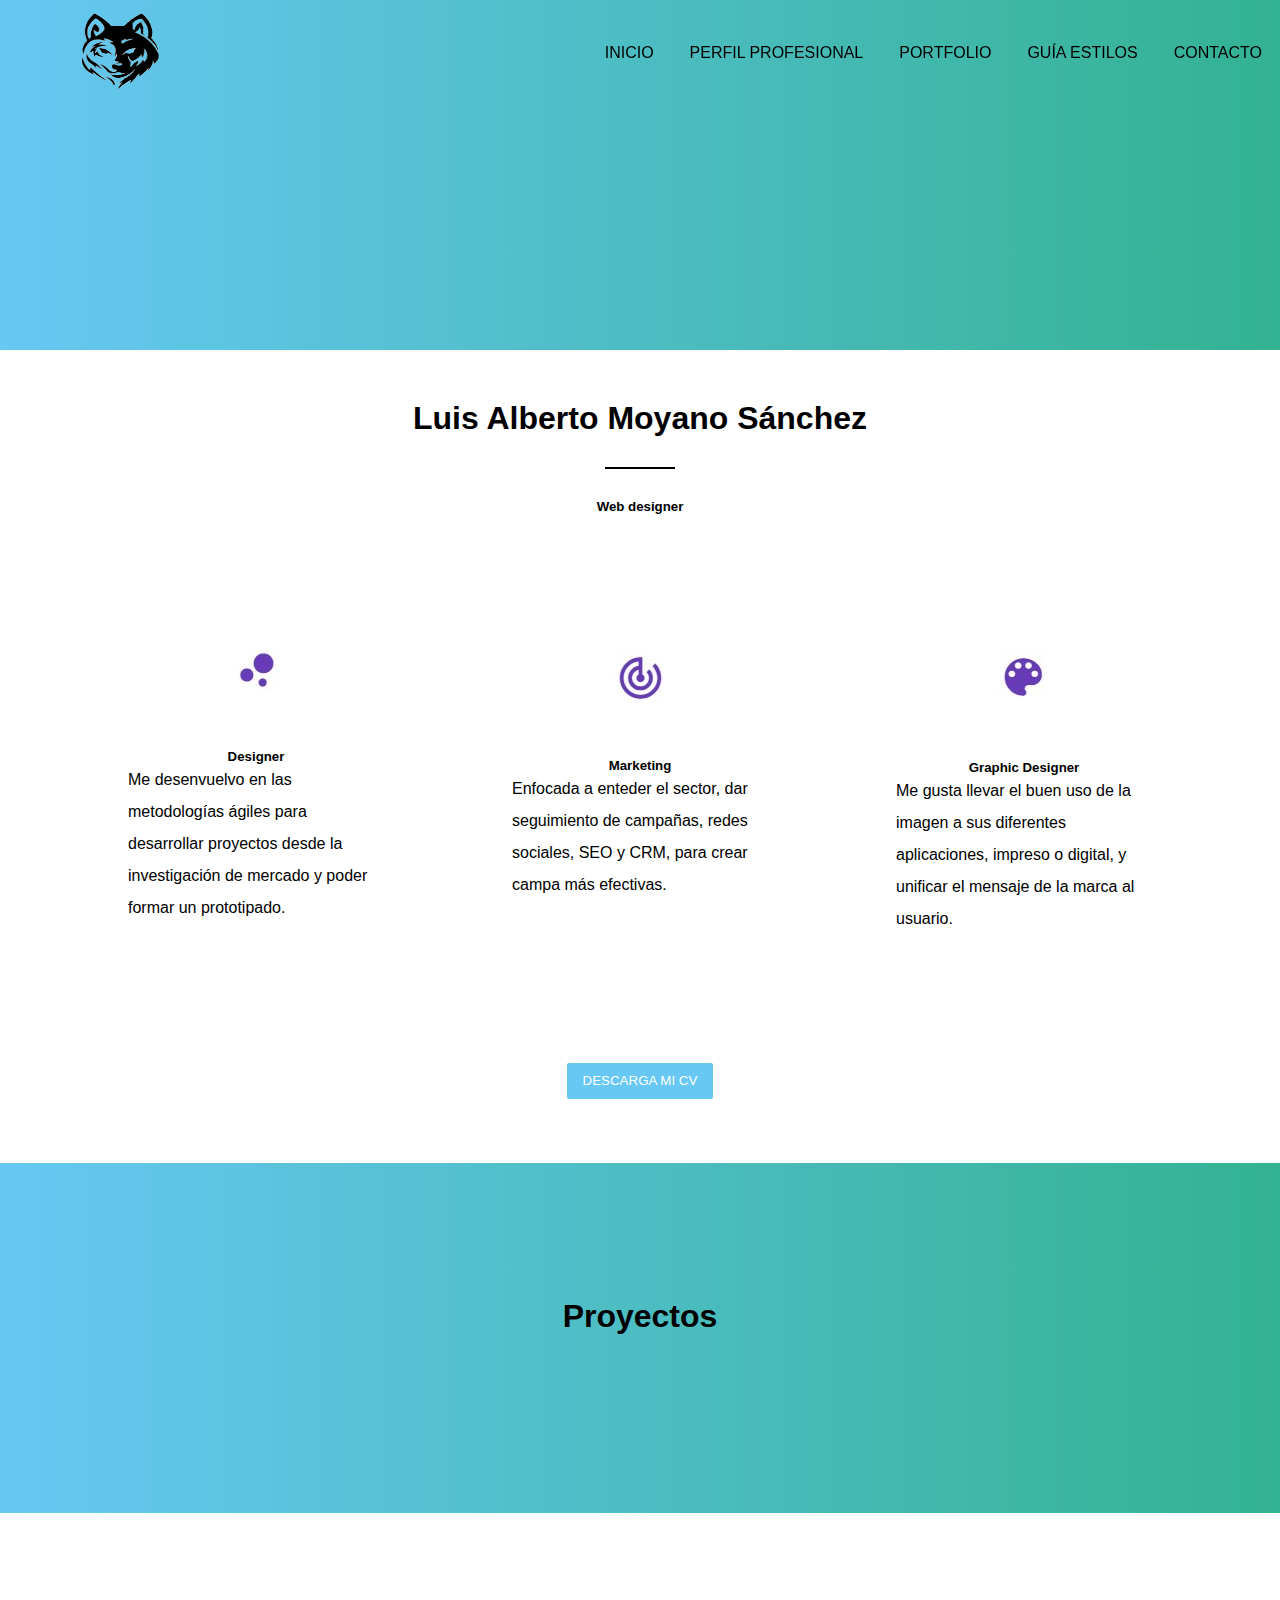
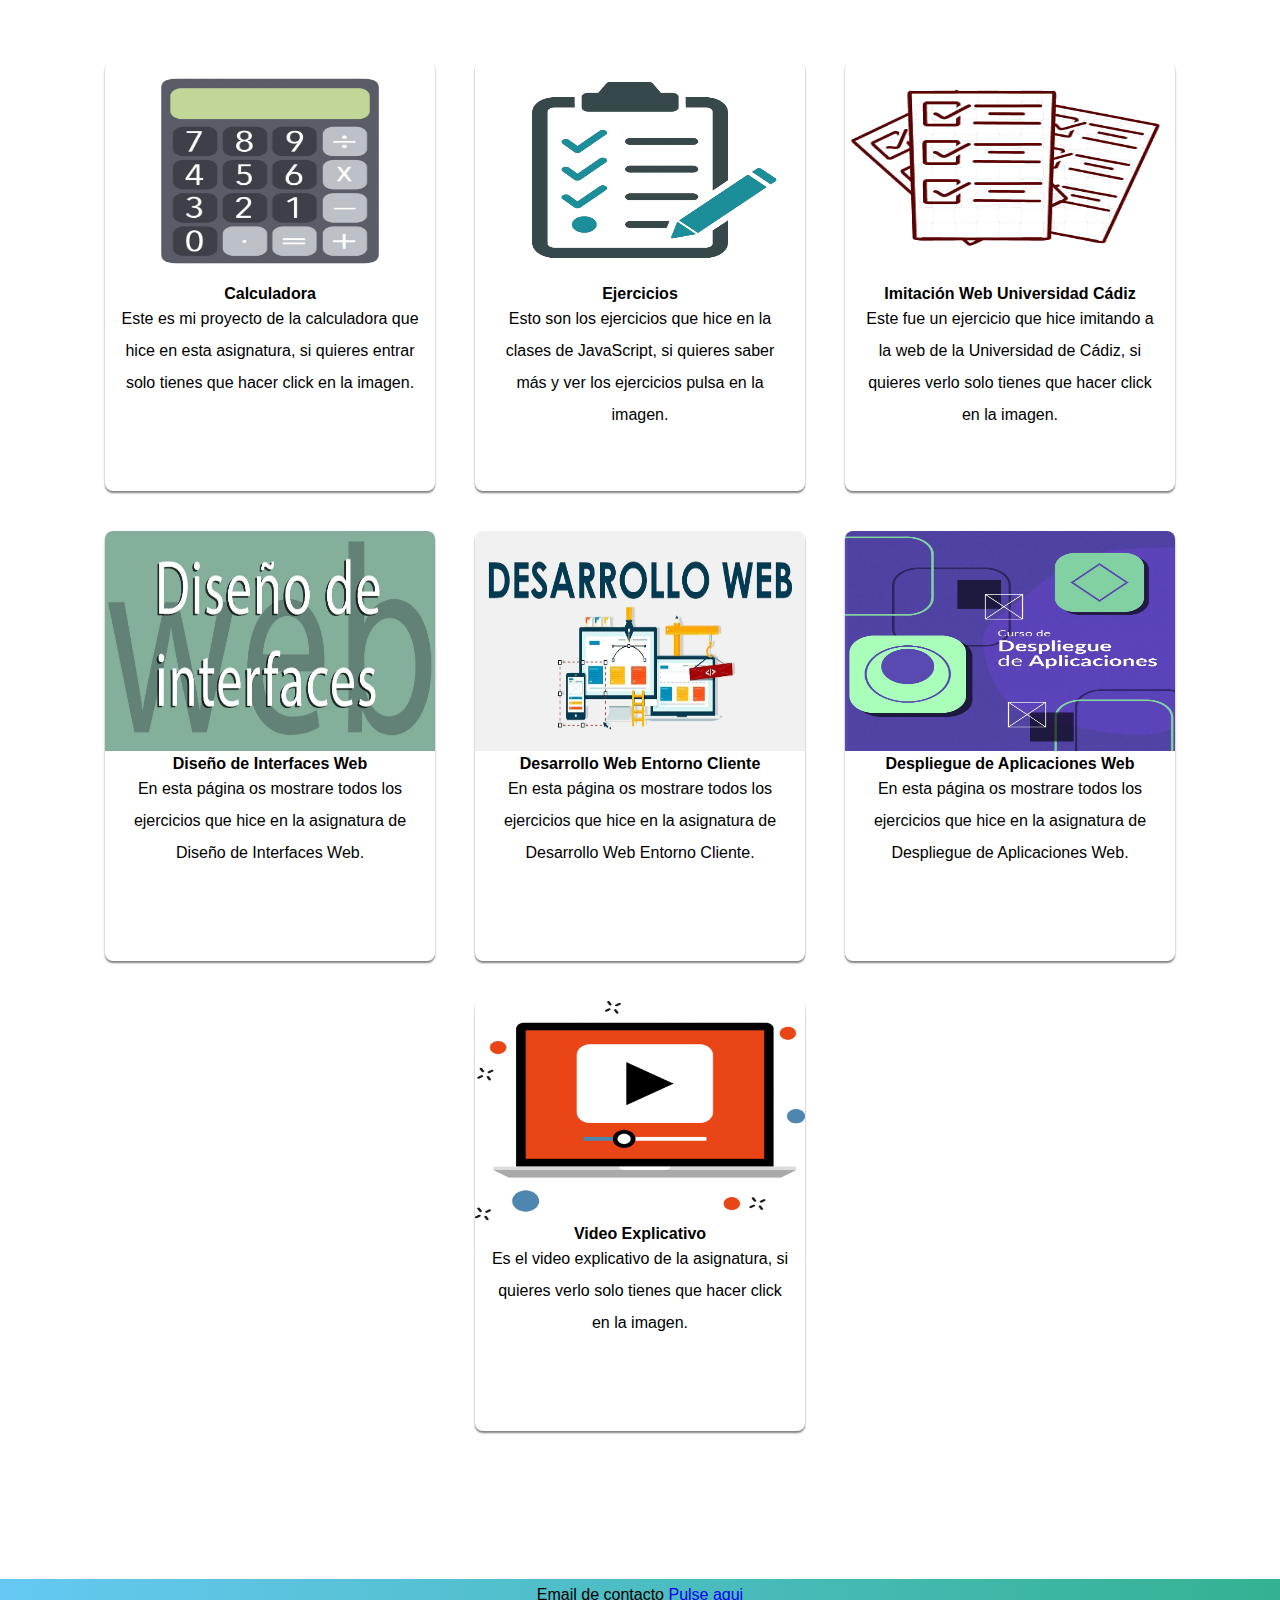
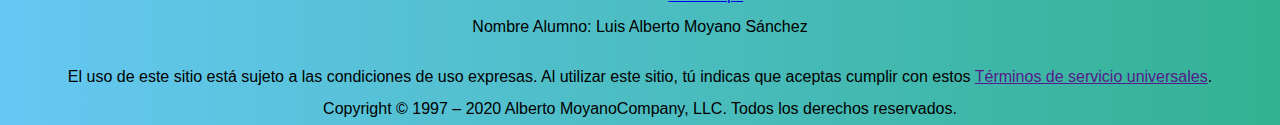
<file: index.html>
﻿<!DOCTYPE html>
<html lang="es">

<head>
    <meta charset="UTF-8">
    <title>Proyecto Final</title>
    <!--Meta para que se pueda ver en movil y sea escalable-->
    <meta name="viewport" content="width=device-width,initial-scale=1">
    <link href="CSS/estilos.css" rel="stylesheet" type="text/css" />
    <!--Funcion del JQuery-->
    <script src="https://code.jquery.com/jquery-3.5.0.js"></script>
</head>

<body>
    <nav class="menu">
        <div><img class="LOGO" src="img/Logo.png" alt="LOGO"></div>
        <div class="btn_menu">
            <div class="hamburgesa"></div>
            <div class="hamburgesa"></div>
            <div class="hamburgesa"></div>
        </div>
        <ul class="menu_items">
            <li><a href="#">INICIO</a></li>
            <li><a href="#contenedorNombre">PERFIL PROFESIONAL</a></li>
            <li><a href="index.html#proyectos">PORTFOLIO</a></li>
            <li><a href="mmedia/PDF/GuiaDeEstilos_AlbertoMoyano.pdf">GUÍA ESTILOS</a></li>
            <li><a href="contactos.html">CONTACTO</a></li>
        </ul>
    </nav>
    <div class="contenido"></div>

    <div id="contenedorNombre">
        <h1>Luis Alberto Moyano Sánchez</h1>
        <div class="hr"></div>
        <div>
            <h5><strong>Web designer</strong></h5>
        </div>
    </div>

    <div class="contenedorPrincipal">
        <div class="contenedorCentro">
            <div class="DivImagenCentro">
                <img class="imagenCentro" src="./img/buble.jpg" alt="" />
            </div>
            <h5 class="centro">Designer</h5>
            <p>Me desenvuelvo en las metodologías ágiles para desarrollar proyectos desde
                la investigación de mercado y poder formar un prototipado.</p>
        </div>

        <div class="contenedorCentro">
            <div class="DivImagenCentro">
                <img class="imagenCentro" src="./img/diana.jpg" alt="" />
            </div>
            <h5 class="centro">Marketing</h5>
            <p>Enfocada a enteder el sector, dar seguimiento de campañas,
                redes sociales, SEO y CRM, para crear campa más efectivas.</p>
        </div>

        <div class="contenedorCentro">
            <div class="DivImagenCentro">
                <img class="imagenCentro" src="./img/paleta.jpg" alt="" />
            </div>
            <h5 class="centro">Graphic Designer</h5>
            <p>Me gusta llevar el buen uso de la imagen a sus diferentes aplicaciones, impreso o
                digital, y unificar el mensaje de la marca al usuario.</p>
        </div>
    </div>

    <!--Boton para ver mi curriculum viate-->
    <div id="center-align">
        <button class="button">
            <a href="./mmedia/PDF/curriculum vitae.pdf" download="curriculum vitae.pdf" class="">
                Descarga mi CV</a>
        </button>
    </div>

    <div class="contenido">
        <h1>Proyectos</h1>
    </div>
    <div id="proyectos">
        <div class="carta">
            <a href="Ejercicios/Calculadora/Calculadoras.html"><img src="./img/calculadora.png" alt="" /></a>
            <h4>Calculadora</h4>
            <p>Este es mi proyecto de la calculadora que hice en esta asignatura,
                si quieres entrar solo tienes que hacer click en la imagen.
            </p>
        </div>
        <div class="carta">
            <a href="Ejercicios/HTML/Ejercicios.html"><img src="./img/Ejercicios.png" alt="" /></a>
            <h4>Ejercicios </h4>
            <p>Esto son los ejercicios que hice en la clases de JavaScript,
                si quieres saber más y ver los ejercicios pulsa en la imagen.
            </p>
        </div>
        <div class="carta">
            <a href="Ejercicios/WebCadiz/index.html"><img src="./img/ImitarPaginaWeb.png" alt="" /></a>
            <h4>Imitación Web Universidad Cádiz</h4>
            <p>Este fue un ejercicio que hice imitando a la web de la Universidad de Cádiz,
                si quieres verlo solo tienes que hacer click en la imagen.</p>
        </div>

        <div class="carta">
            <a href="Ejercicios/DisenoDeInterfaces/index.html"><img src="./img/DisenoDeInterfaces.jpg" alt="" /></a>
            <h4>Diseño de Interfaces Web</h4>
            <p>En esta página os mostrare todos los ejercicios que hice en la asignatura de Diseño de Interfaces Web.</p>
        </div>

        <div class="carta">
            <a href="Ejercicios/DesarrolloWeb/index.html"><img src="./img/DesarrolloWeb.jpg" alt="" /></a>
            <h4>Desarrollo Web Entorno Cliente</h4>
            <p>En esta página os mostrare todos los ejercicios que hice en la asignatura de Desarrollo Web Entorno Cliente.</p>
        </div>

        <div class="carta">
            <a href="Ejercicios/DespliegueAplicaciones/index.html"><img src="./img/DespliegueAplicaciones.jpg" alt="" /></a>
            <h4>Despliegue de Aplicaciones Web</h4>
            <p>En esta página os mostrare todos los ejercicios que hice en la asignatura de Despliegue de Aplicaciones Web.</p>
        </div>

        <div class="carta">
            <a href="https://youtu.be/icnWJBzCCK0"><img src="./img/video.png" alt="" /></a>
            <h4>Video Explicativo</h4>
            <p>Es el video explicativo de la asignatura,
                si quieres verlo solo tienes que hacer click en la imagen.</p>
        </div>
    </div>

    <footer>
        <div class="contenidoFooter">
            <p>
                Email de contacto <a href="mailto:alberrto.alg@gmail.com">Pulse aqui</a>
            <p>
                Nombre Alumno: Luis Alberto Moyano Sánchez
            </p>
            </p>
            <br />
            <p>
                El uso de este sitio está sujeto a las condiciones de uso expresas. Al utilizar este sitio, tú indicas
                que aceptas cumplir con estos <a href="">Términos de servicio universales</a>.
            </p>

            <p>Copyright © 1997 – 2020 Alberto MoyanoCompany, LLC. Todos los derechos reservados. </p>
        </div>
    </footer>

    <!--Botón para subir al inicio-->
    <button id="scrollTopBtn" title="Scroll to Top" type="button">▲</button>
    <!--Funciones propias-->
    <script src="./includes/funciones.js" type="text/javascript"></script>
</body>

</html>
</file>
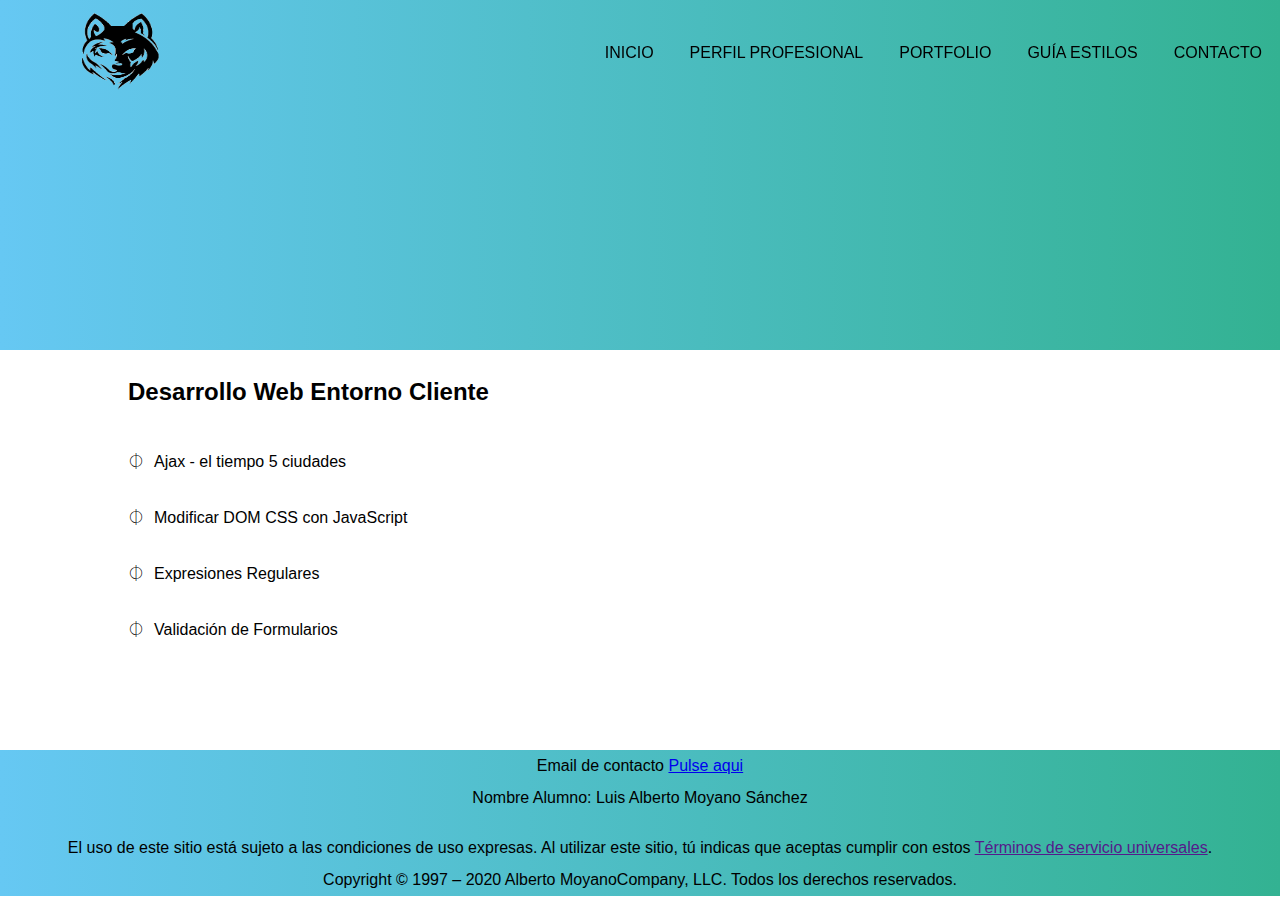
<file: Ejercicios/DesarrolloWeb/index.html>
﻿<!DOCTYPE html>
<html lang="es">

<head>
    <meta charset="UTF-8">
    <title>Proyecto Final</title>
    <!--Meta para que se pueda ver en movil y sea escalable-->
    <meta name="viewport" content="width=device-width,initial-scale=1">
    <link href="../../CSS/estilos.css" rel="stylesheet" type="text/css" />
    <link href="../../CSS/Asignaturas.css" rel="stylesheet" type="text/css" />
    <!--Funcion del JQuery-->
    <script src="https://code.jquery.com/jquery-3.5.0.js"></script>
</head>

<body>
    <nav class="menu">
        <div><img class="LOGO" src="../../img/Logo.png" alt="LOGO"></div>
        <div class="btn_menu">
            <div class="hamburgesa"></div>
            <div class="hamburgesa"></div>
            <div class="hamburgesa"></div>
        </div>
        <ul class="menu_items">
            <li><a href="../../index.html">INICIO</a></li>
            <li><a href="../../index.html#contenedorNombre">PERFIL PROFESIONAL</a></li>
            <li><a href="index.html#proyectos">PORTFOLIO</a></li>
            <li><a href="mmedia/PDF/GuiaDeEstilos_AlbertoMoyano.pdf">GUÍA ESTILOS</a></li>
            <li><a href="contactos.html">CONTACTO</a></li>
        </ul>
    </nav>
    <div class="contenido"></div>

    <div class="AsignaturasPuntos">
        <h2>Desarrollo Web Entorno Cliente</h2>
        <ul>
            <li><a href="Ciudades_Ajax/Ciudades_Ajax_AlbertoMoyano.html">Ajax - el tiempo 5 ciudades</a></li>
            <li><a href="Modificar_DOM_JS/Prueba_Cambiar_Color.html">Modificar DOM CSS con JavaScript</a></li>
            <li><a href="Validacion_DNI/Validacion_DNI_AlbertoMoyano.html">Expresiones Regulares</a></li>
            <li><a href="Validacion_formulario/Validacion_formulario_AlbertoMoyano.html">Validación de Formularios</a></li>
        </ul>
    </div>


    <footer>
        <div class="contenidoFooter">
            <p>
                Email de contacto <a href="mailto:alberrto.alg@gmail.com">Pulse aqui</a>
            <p>
                Nombre Alumno: Luis Alberto Moyano Sánchez
            </p>
            </p>
            <br />
            <p>
                El uso de este sitio está sujeto a las condiciones de uso expresas. Al utilizar este sitio, tú indicas
                que aceptas cumplir con estos <a href="">Términos de servicio universales</a>.
            </p>

            <p>Copyright © 1997 – 2020 Alberto MoyanoCompany, LLC. Todos los derechos reservados. </p>
        </div>
    </footer>

    <!--Botón para subir al inicio-->
    <button id="scrollTopBtn" title="Scroll to Top" type="button">▲</button>
    <!--Funciones propias-->
    <script src="../../includes/funciones.js" type="text/javascript"></script>
</body>

</html>
</file>
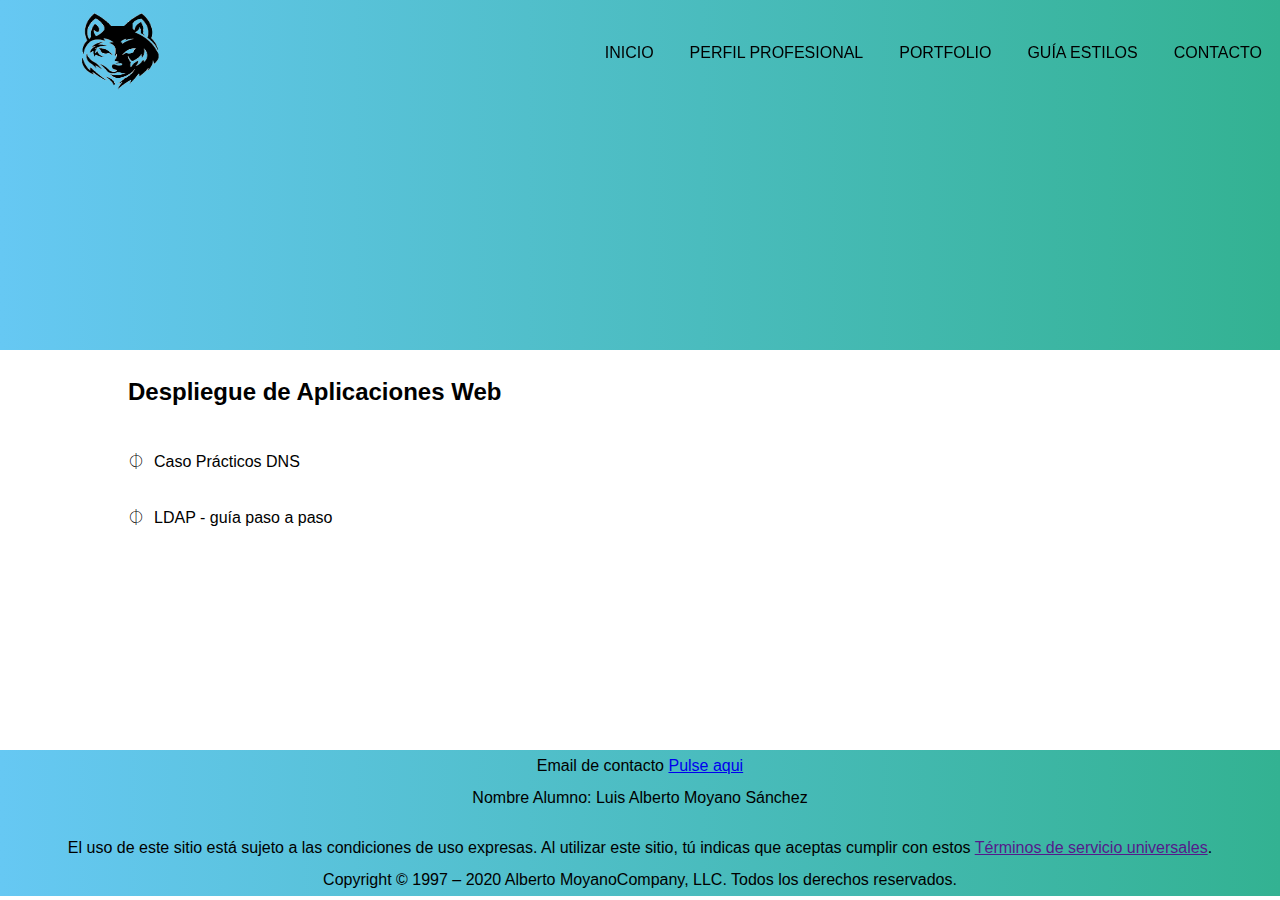
<file: Ejercicios/DespliegueAplicaciones/index.html>
﻿<!DOCTYPE html>
<html lang="es">

<head>
    <meta charset="UTF-8">
    <title>Proyecto Final</title>
    <!--Meta para que se pueda ver en movil y sea escalable-->
    <meta name="viewport" content="width=device-width,initial-scale=1">
    <link href="../../CSS/estilos.css" rel="stylesheet" type="text/css" />
    <link href="../../CSS/Asignaturas.css" rel="stylesheet" type="text/css" />
    <!--Funcion del JQuery-->
    <script src="https://code.jquery.com/jquery-3.5.0.js"></script>
</head>

<body>
    <nav class="menu">
        <div><img class="LOGO" src="../../img/Logo.png" alt="LOGO"></div>
        <div class="btn_menu">
            <div class="hamburgesa"></div>
            <div class="hamburgesa"></div>
            <div class="hamburgesa"></div>
        </div>
        <ul class="menu_items">
            <li><a href="../../index.html">INICIO</a></li>
            <li><a href="../../index.html#contenedorNombre">PERFIL PROFESIONAL</a></li>
            <li><a href="index.html#proyectos">PORTFOLIO</a></li>
            <li><a href="mmedia/PDF/GuiaDeEstilos_AlbertoMoyano.pdf">GUÍA ESTILOS</a></li>
            <li><a href="contactos.html">CONTACTO</a></li>
        </ul>
    </nav>
    <div class="contenido"></div>

    <div class="AsignaturasPuntos">
        <h2>Despliegue de Aplicaciones Web</h2>
        <ul>
            <li><a href="Caso_DNS/Caso_Practico_DNS_AlbertoMoyano.pdf">Caso Prácticos DNS</a></li>
            <li><a href="LDAP_Paso_Paso/LDAP_AlbertoMoyano.pdf">LDAP - guía paso a paso</a></li>
        </ul>
    </div>


    <footer>
        <div class="contenidoFooter">
            <p>
                Email de contacto <a href="mailto:alberrto.alg@gmail.com">Pulse aqui</a>
            <p>
                Nombre Alumno: Luis Alberto Moyano Sánchez
            </p>
            </p>
            <br />
            <p>
                El uso de este sitio está sujeto a las condiciones de uso expresas. Al utilizar este sitio, tú indicas
                que aceptas cumplir con estos <a href="">Términos de servicio universales</a>.
            </p>

            <p>Copyright © 1997 – 2020 Alberto MoyanoCompany, LLC. Todos los derechos reservados. </p>
        </div>
    </footer>

    <!--Botón para subir al inicio-->
    <button id="scrollTopBtn" title="Scroll to Top" type="button">▲</button>
    <!--Funciones propias-->
    <script src="../../includes/funciones.js" type="text/javascript"></script>
</body>

</html>
</file>
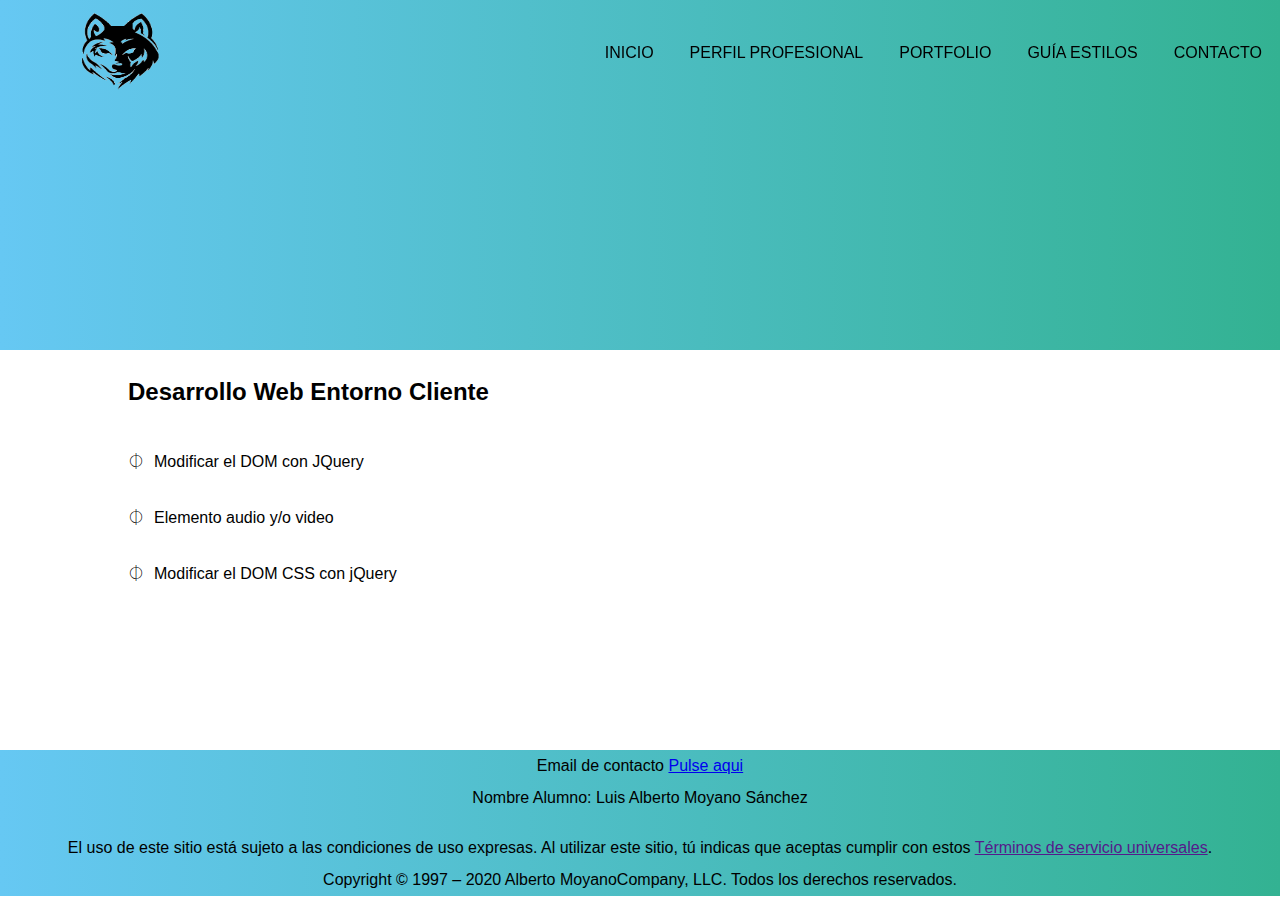
<file: Ejercicios/DisenoDeInterfaces/index.html>
﻿<!DOCTYPE html>
<html lang="es">

<head>
    <meta charset="UTF-8">
    <title>Proyecto Final</title>
    <!--Meta para que se pueda ver en movil y sea escalable-->
    <meta name="viewport" content="width=device-width,initial-scale=1">
    <link href="../../CSS/estilos.css" rel="stylesheet" type="text/css" />
    <link href="../../CSS/Asignaturas.css" rel="stylesheet" type="text/css" />
    <!--Funcion del JQuery-->
    <script src="https://code.jquery.com/jquery-3.5.0.js"></script>
</head>

<body>
    <nav class="menu">
        <div><img class="LOGO" src="../../img/Logo.png" alt="LOGO"></div>
        <div class="btn_menu">
            <div class="hamburgesa"></div>
            <div class="hamburgesa"></div>
            <div class="hamburgesa"></div>
        </div>
        <ul class="menu_items">
            <li><a href="../../index.html">INICIO</a></li>
            <li><a href="../../index.html#contenedorNombre">PERFIL PROFESIONAL</a></li>
            <li><a href="index.html#proyectos">PORTFOLIO</a></li>
            <li><a href="mmedia/PDF/GuiaDeEstilos_AlbertoMoyano.pdf">GUÍA ESTILOS</a></li>
            <li><a href="contactos.html">CONTACTO</a></li>
        </ul>
    </nav>
    <div class="contenido"></div>

    <div class="AsignaturasPuntos">
        <h2>Desarrollo Web Entorno Cliente</h2>
        <ul>
            <li><a href="Modificar_DOM_JQuery/Modificar_DOM_JQuery_AlbertoMoyano.html">Modificar el DOM con JQuery</a></li>
            <li><a href="Elemento_audio/Elemento_audio_AlbertoMoyano.html">Elemento audio y/o video</a></li>
            <li><a href="Modificar_DOM_JQ/Prueba_Cambiar_Color.html">Modificar el DOM CSS con jQuery</a></li>
        </ul>
    </div>


    <footer>
        <div class="contenidoFooter">
            <p>
                Email de contacto <a href="mailto:alberrto.alg@gmail.com">Pulse aqui</a>
            <p>
                Nombre Alumno: Luis Alberto Moyano Sánchez
            </p>
            </p>
            <br />
            <p>
                El uso de este sitio está sujeto a las condiciones de uso expresas. Al utilizar este sitio, tú indicas
                que aceptas cumplir con estos <a href="">Términos de servicio universales</a>.
            </p>

            <p>Copyright © 1997 – 2020 Alberto MoyanoCompany, LLC. Todos los derechos reservados. </p>
        </div>
    </footer>

    <!--Botón para subir al inicio-->
    <button id="scrollTopBtn" title="Scroll to Top" type="button">▲</button>
    <!--Funciones propias-->
    <script src="../../includes/funciones.js" type="text/javascript"></script>
</body>

</html>
</file>
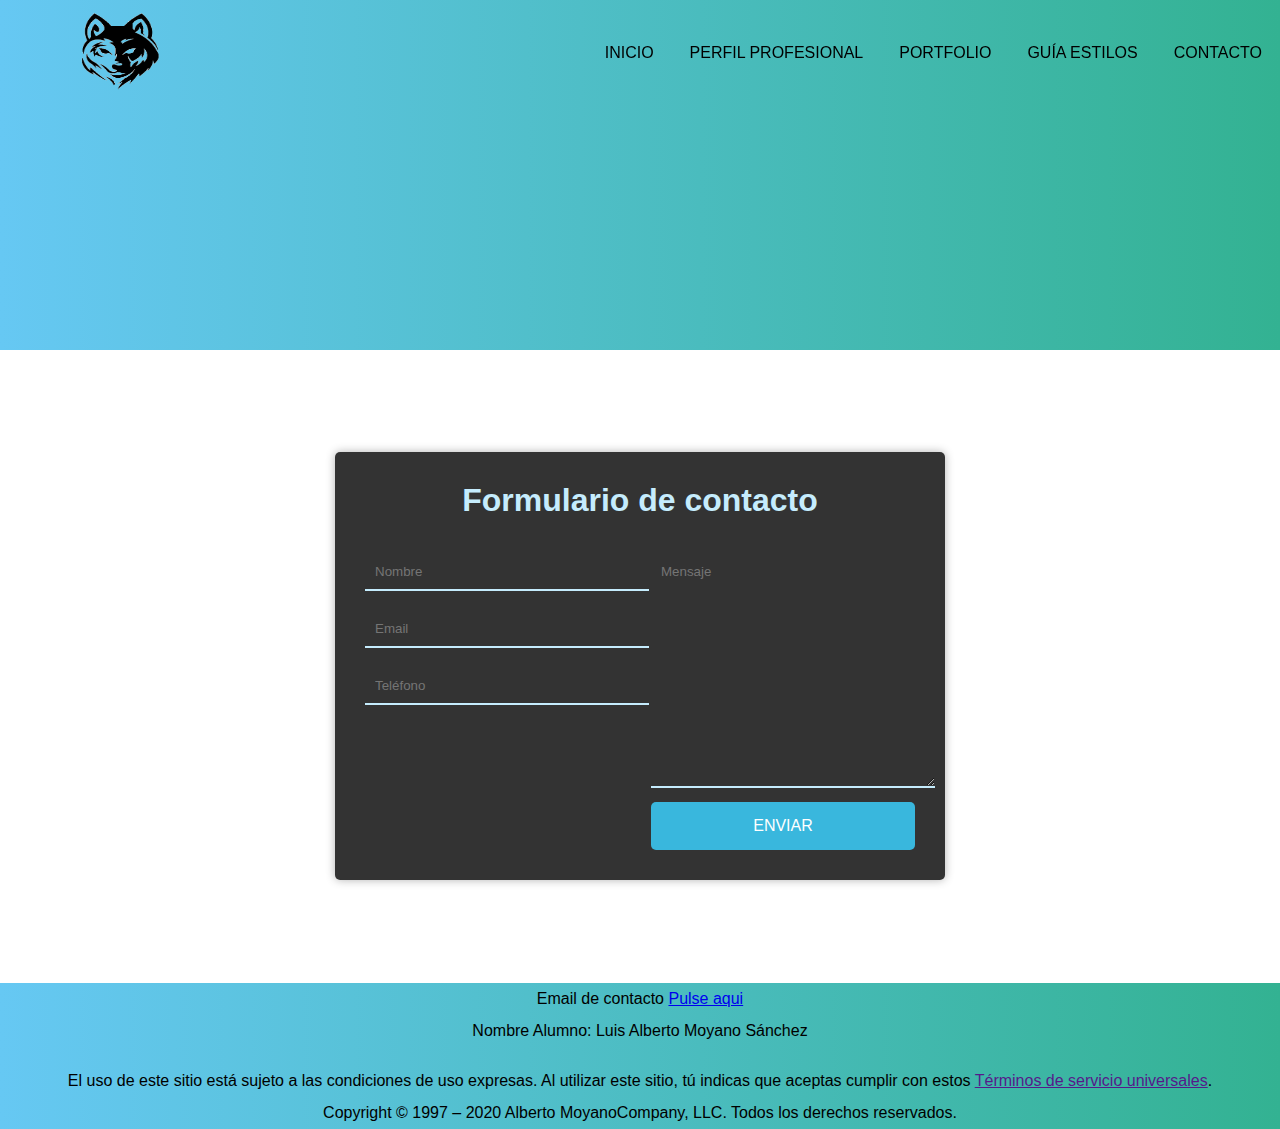
<file: contactos.html>
﻿<!DOCTYPE html>
<html lang="es">

<head>
    <meta charset="UTF-8">
    <title>Proyecto Final</title>
    <!--Meta para que se pueda ver en movil y sea escalable-->
    <meta name="viewport" content="width=device-width,initial-scale=1">
    <!--Estilos propios y de formulario-->
    <link href="CSS/estilos.css" rel="stylesheet" type="text/css"/>
    <link href="CSS/Formulario.css" rel="stylesheet" type="text/css"/>
    <!--Funcion del JQuery-->
    <script src="https://code.jquery.com/jquery-3.5.0.js"></script>
</head>

<body>
    <nav class="menu">
        <div><img class="LOGO" src="img/Logo.png" alt="LOGO"></div>
        <div class="btn_menu">
            <div class="hamburgesa"></div>
            <div class="hamburgesa"></div>
            <div class="hamburgesa"></div>
        </div>
        <ul class="menu_items">
            <li><a href="index.html">INICIO</a></li>
            <li><a href="index.html#contenedorNombre">PERFIL PROFESIONAL</a></li>
            <li><a href="index.html#proyectos">PORTFOLIO</a></li>
            <li><a href="mmedia/PDF/GuiaDeEstilos_AlbertoMoyano.pdf">GUÍA ESTILOS</a></li>
            <li><a href="contactos.html">CONTACTO</a></li>
        </ul>
    </nav>
    <div class="contenido"></div>
    <div class="Formulario">
        <div class="titulo">
            <h1>Formulario de contacto</h1>
        </div>
        <div class="contacto">
            <div class="filasImput">
                <input type="text" class="input" placeholder="Nombre">
                <input type="text" class="input" placeholder="Email">
                <input type="text" class="input" placeholder="Teléfono">
            </div>
            <div class="msg">
                <textarea placeholder="Mensaje"></textarea>
                <div class="btn">Enviar</div>
            </div>
        </div>
    </div>


    <footer>
        <div class="contenidoFooter">
            <p>
                Email de contacto <a href="mailto:alberrto.alg@gmail.com">Pulse aqui</a>
            <p>
                Nombre Alumno: Luis Alberto Moyano Sánchez
            </p>
            </p>
            <br />
            <p>
                El uso de este sitio está sujeto a las condiciones de uso expresas. Al utilizar este sitio, tú indicas
                que aceptas cumplir con estos <a href="">Términos de servicio universales</a>.
            </p>

            <p>Copyright © 1997 – 2020 Alberto MoyanoCompany, LLC. Todos los derechos reservados. </p>
        </div>
    </footer>

    <!--Boton para subir al inicio-->
    <button id="scrollTopBtn" title="Scroll to Top" type="button">▲</button>
    <!--Funciones propias-->
    <script src="./includes/funciones.js" type="text/javascript"></script>
</body>

</html>
</file>
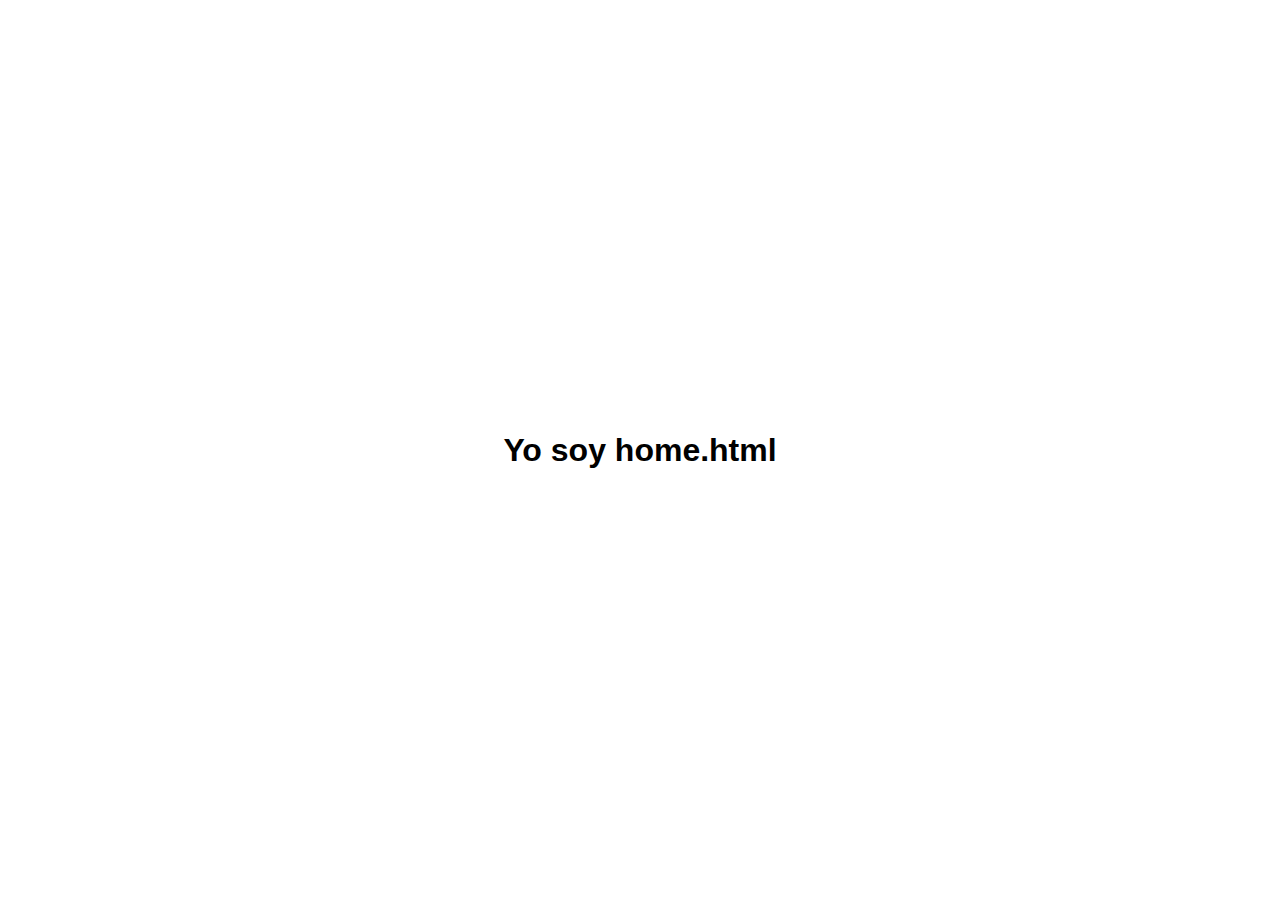
<file: home.html>
<!DOCTYPE html>
<html lang="es">

<head>
    <meta charset="UTF-8">
    <title>Proyecto Final</title>
    <!--Meta para que se pueda ver en movil y sea escalable-->
    <meta name="viewport" content="width=device-width,initial-scale=1" />
    <link href="CSS/estilos.css" rel="stylesheet" type="text/css" />
    <!--Funcion del JQuery-->
</head>

<body>
    <div class="divHome">
        <h1>Yo soy home.html</h1>
    </div>
</body>

</html>
</file>
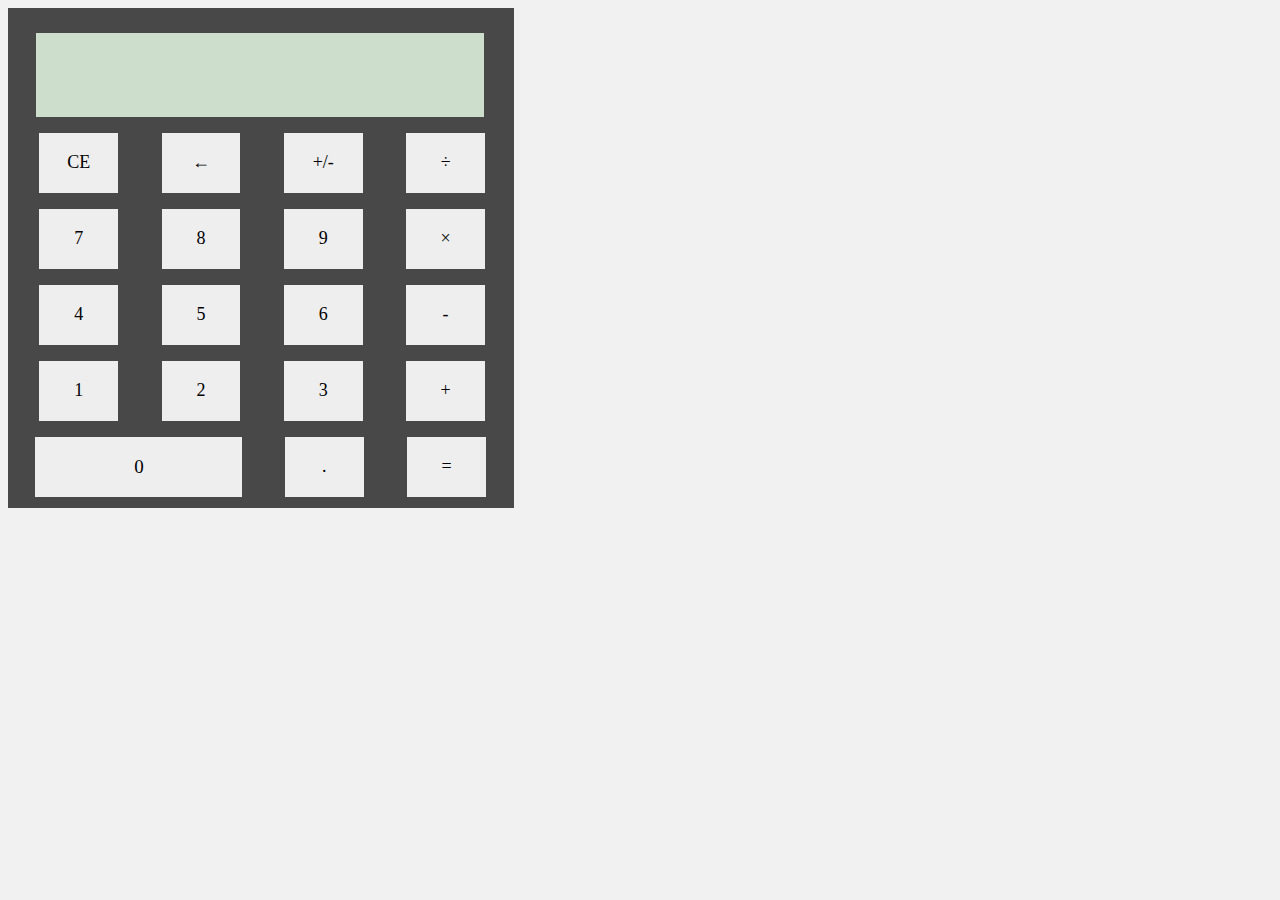
<file: Ejercicios/Calculadora/Calculadoras.html>
<!DOCTYPE html>
<html lang="es">
    <head>
        <title>Calculadora</title>
        <meta charset="utf-8" />
        <meta name="viewport" content="width=device-width, user-scalable=no" />
        <script src="calculadora.js"></script>
        <link href="Estilos.css" rel="stylesheet" type="text/css" />
        
    </head>
    <body>
        <div class="calculadora">
            <form name="calculadora" id="calculadora">
                <input type="text" name="txtcaja2" id="txtcaja2" readonly/>
                <input type="text" name="txtcaja" id="txtcaja" readonly/>
                <p>
                    <input type="button" value="CE" onclick="Limpiar()" />
                    <input type="button" value='←'  onclick="retroceder()">
                    <input type="button" value="+/-" onclick="MasMenos()" />
                    <input type="button" value="&#247;" onclick="SacarNumero('/')" />

                </p>
                <p>
                    <input type="button" value="7" onclick="SacarNumero('7')" />
                    <input type="button" value="8" onclick="SacarNumero('8')" />
                    <input type="button" value="9" onclick="SacarNumero('9')" />
                    <input type="button" value="&#215;" onclick="SacarNumero('*')" />
                </p>

                <p>
                    <input type="button" value="4" onclick="SacarNumero('4')" />
                    <input type="button" value="5" onclick="SacarNumero('5')" />
                    <input type="button" value="6" onclick="SacarNumero('6')" />
                    <input type="button" value="-" onclick="SacarNumero('-')" />

                </p>
                <p>
                    <input type="button" value="1" onclick="SacarNumero('1')" />
                    <input type="button" value="2" onclick="SacarNumero('2')" />
                    <input type="button" value="3" onclick="SacarNumero('3')" />
                    <input type="button" value="+" onclick="SacarNumero('+')" />
                </p>
                <p>
                    <input type="button"  value="0"  name="CERO" onclick="SacarNumero('0')" />
                    <input type="button" value="." onclick="Coma()" />    
                    <input type="button" name="IGUAL" value="=" onclick="Igual()" />
                </p>
            </form>
        </div>
    </body>
</html>
</file>
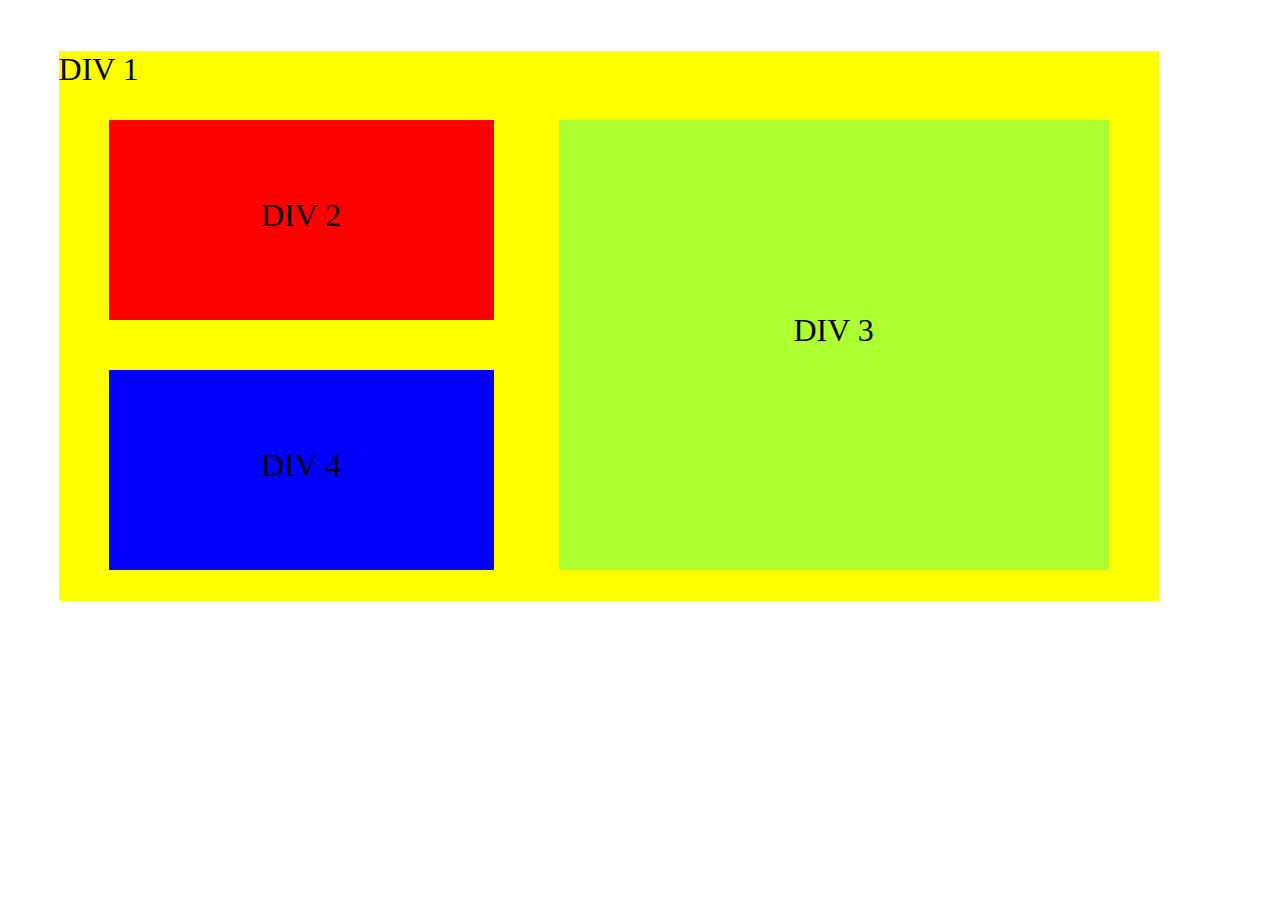
<file: Ejercicios/DIV/PruebaDiv.html>
<!DOCTYPE html>
<html>
    <head>
        <title>Prueba Div</title>
        <link rel="StyleSheet" href="PruebaDiv.css" type="text/css">
    </head>
    <body>
        <div class="div1">
            <p class="ParrafoDiv">DIV 1</p>
            <div class="div2"> <p class="ParrafoDivCen">DIV 2</p></div>
            <div class="div3"> <p class="ParrafoDivCenGra">DIV 3</p></div>
            <div class="div4"> <p class="ParrafoDivCen">DIV 4</p></div>
        </div>
    </body>
</html>
</file>
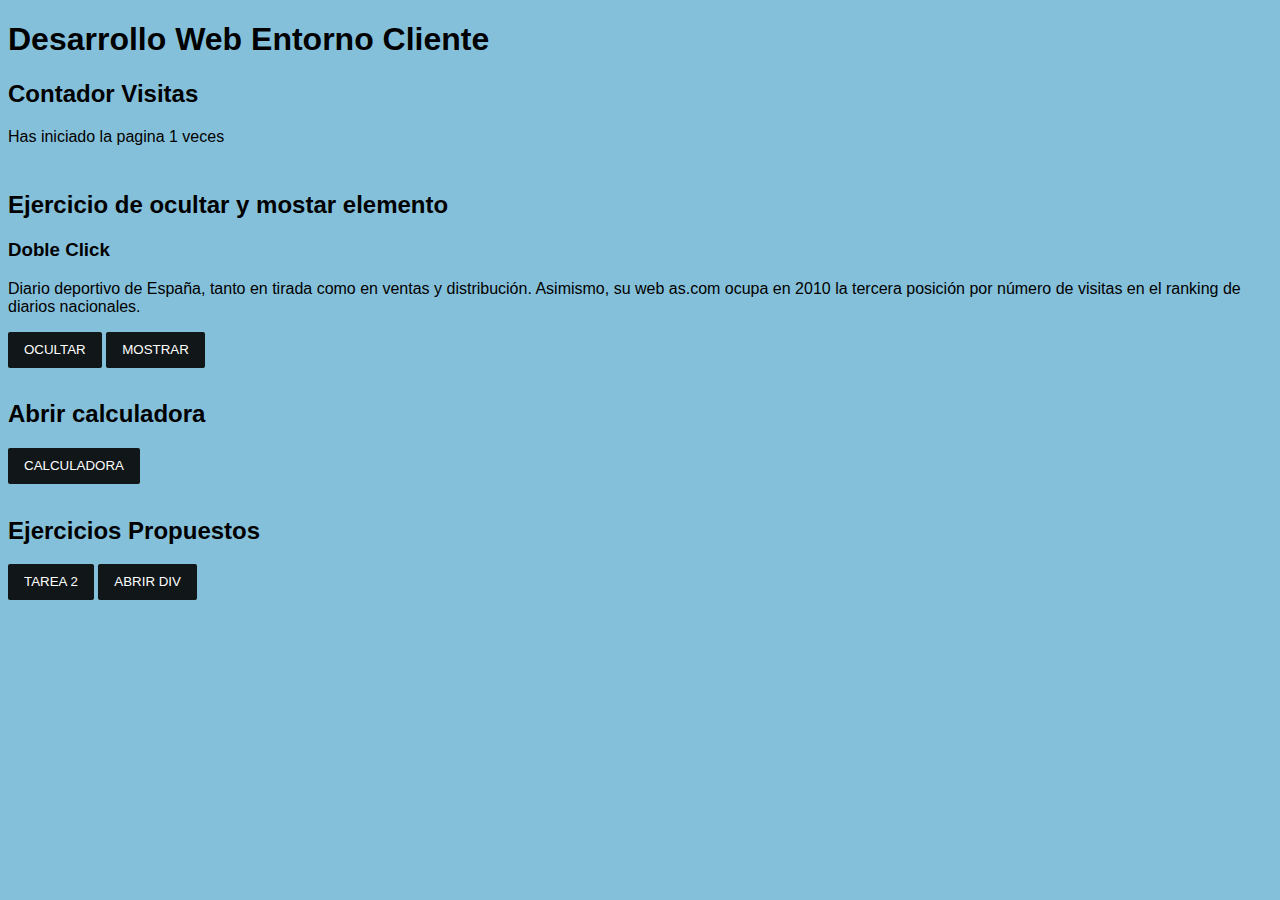
<file: Ejercicios/HTML/Ejercicios.html>
<!DOCTYPE html>
<html>

<head>
    <title>Desarrollo Web Entorno Cliente</title>
    <!--estilo-->
    <link href="./CSS/EstilosJavaScript.css" rel="stylesheet" type="text/css" />
    <!---->
    <script type="text/javascript" src="./Script/ScriptPrueba.js"></script>
</head>

<body onload="contador()">
    <h1>Desarrollo Web Entorno Cliente</h1>
    <div>
        <h2>Contador Visitas</h2>
        <div id="Visitas"> </div>
    </div>

    <div>
        <h2>Ejercicio de ocultar y mostar elemento</h2>
        <h3>Doble Click</h3>
        <p id="TextoOculto">
            Diario deportivo de España, tanto en tirada como en ventas y distribución. Asimismo, su web as.com
            ocupa en 2010 la tercera posición por número de visitas en el ranking de diarios nacionales.
        </p>
        <button ondblclick="OcultarElemento()">Ocultar</button>
        <button ondblclick="MostrarElemento()">Mostrar</button>
    </div>

    <div>
        <h2>Abrir calculadora</h2>
        <button onclick="DirrigirCalculadora()">calculadora</button>
    </div>

    
    <div>
        <h2>Ejercicios Propuestos</h2>
        <button onclick="Open_Tarea2()">Tarea 2</button>
        <button onclick="window_open()">Abrir Div</button>
    </div>

</body>

</html>
</file>
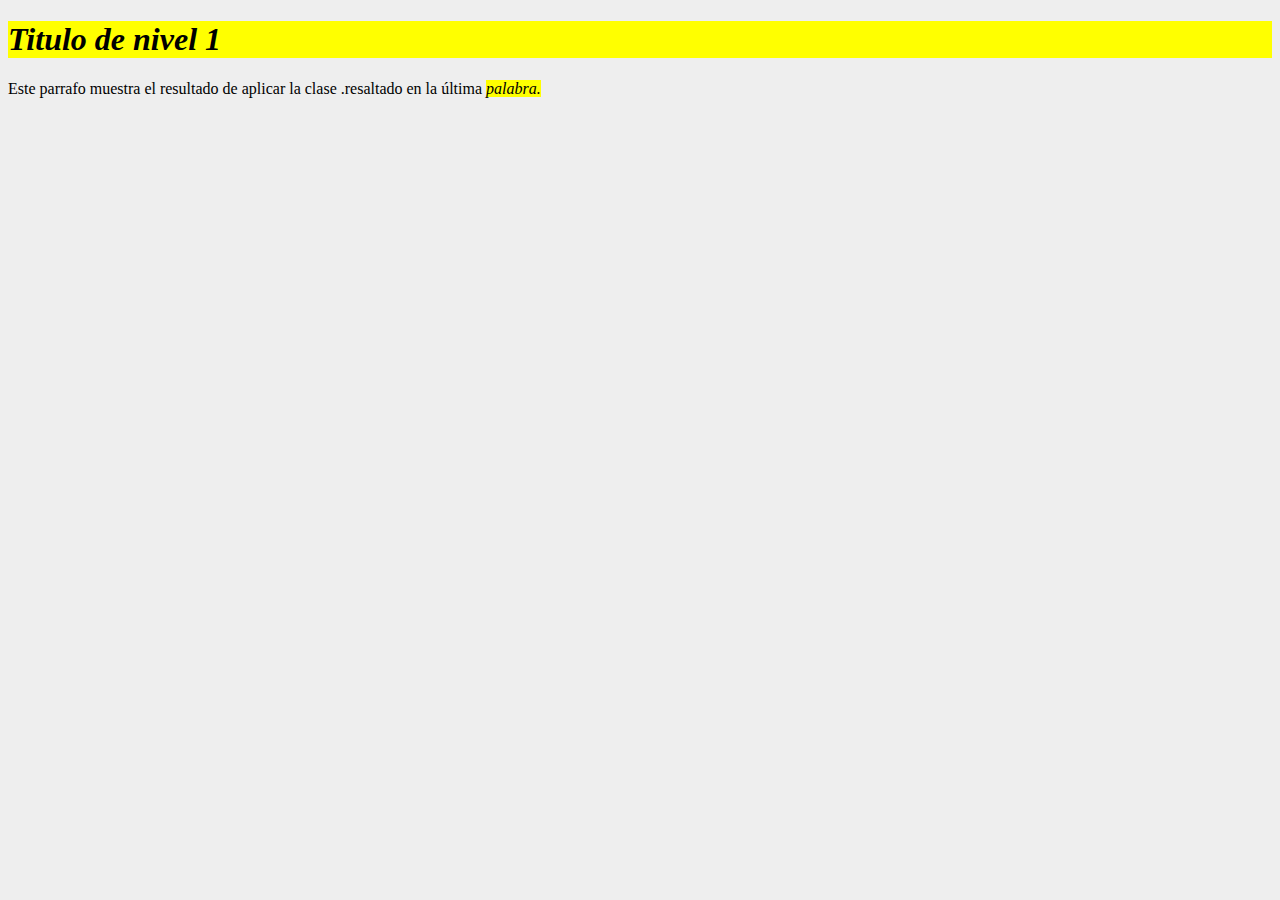
<file: Ejercicios/Tarea 2/tarea2.html>
<!DOCTYPE html>
<html lang="es">

<!-- 
Uso de formato css en fichero externo
aplicado a una etiqueta con identificador

objetivo:
esta es la forma recomendada de aplicar estilos

-->

<head>
  <title>Tarea: CSS Externo</title>
  <meta charset="UTF-8">
  <link rel="StyleSheet" href="tarea2.css" type="text/css">
</head>
<body>
<h1 class="resaltado">Titulo de nivel 1</h1>
<p>
Este parrafo muestra el resultado de aplicar la clase .resaltado en la última <span class="resaltado">palabra.</span>
</p>
</body>
</html>
</file>
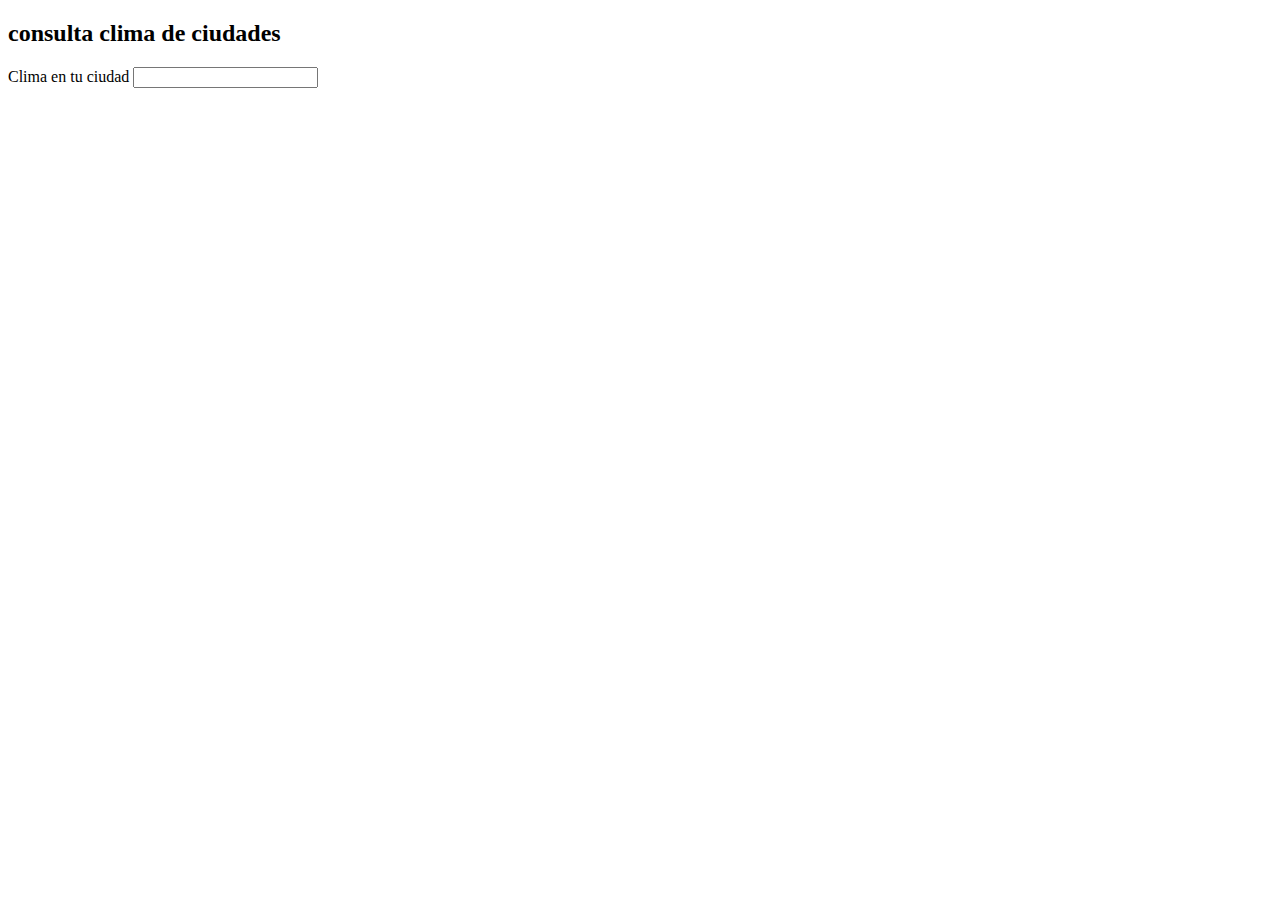
<file: Ejercicios/DesarrolloWeb/Ciudades_Ajax/Ciudades_Ajax_AlbertoMoyano.html>
<!DOCTYPE html>
<html lang="es">

<head>
	<meta charset="UTF-8" />
	<meta name="viewport" content="width=device-width, initial-scale=1" />
	<!-- scripts externos -->
	<script src="https://ajax.googleapis.com/ajax/libs/jquery/3.5.1/jquery.min.js"></script>

</head>

<body>
	<header>
		<h2>consulta clima de ciudades </h2>
	</header>
	<form method="GET">
		<label>Clima en tu ciudad</label>
		<input type="text" name="Ciudades" onblur="getTiempo()" id="Ciudades" />
		<div id="DatosCiudad"></div>
		</from>

		<script type="text/javascript">
	
			function getTiempo() {
				var ciudad = $("#Ciudades").val();
				var Pid = "";
				jQuery.ajax({
					url: 'https://api.openweathermap.org/data/2.5/weather?q=' + ciudad + "&units=metric&appid=94b5bb27e9c032260a3698678dec1153&lang=es",
					type: 'GET',
					success: function (data) {
						var funcion = MostrarResultados(data);
						$('#DatosCiudad').html(funcion);
					}

				});
			}

			function MostrarResultados(data) {
				var frase = "";
				frase += "<p>METEOROLÓGICA EN " + data.name + "</p>";
				frase += "<p>El Tiempo " + data.weather[0].description + "</p>";
				frase += "<p>Temperatura " + data.main.temp + "Cº</p>";
				frase += "<p>Maximas " + data.main.temp_max + "Cº</p>";
				frase += "<p>Minimas " + data.main.temp_min + "Cº</p>";
				frase += "<p>Humedad " + data.main.humidity + " % </p>";
				frase += "<p>Viento " + data.wind.speed + "km/h </p>";

				return frase;
			}
		</script>
</body>

</html>
</file>
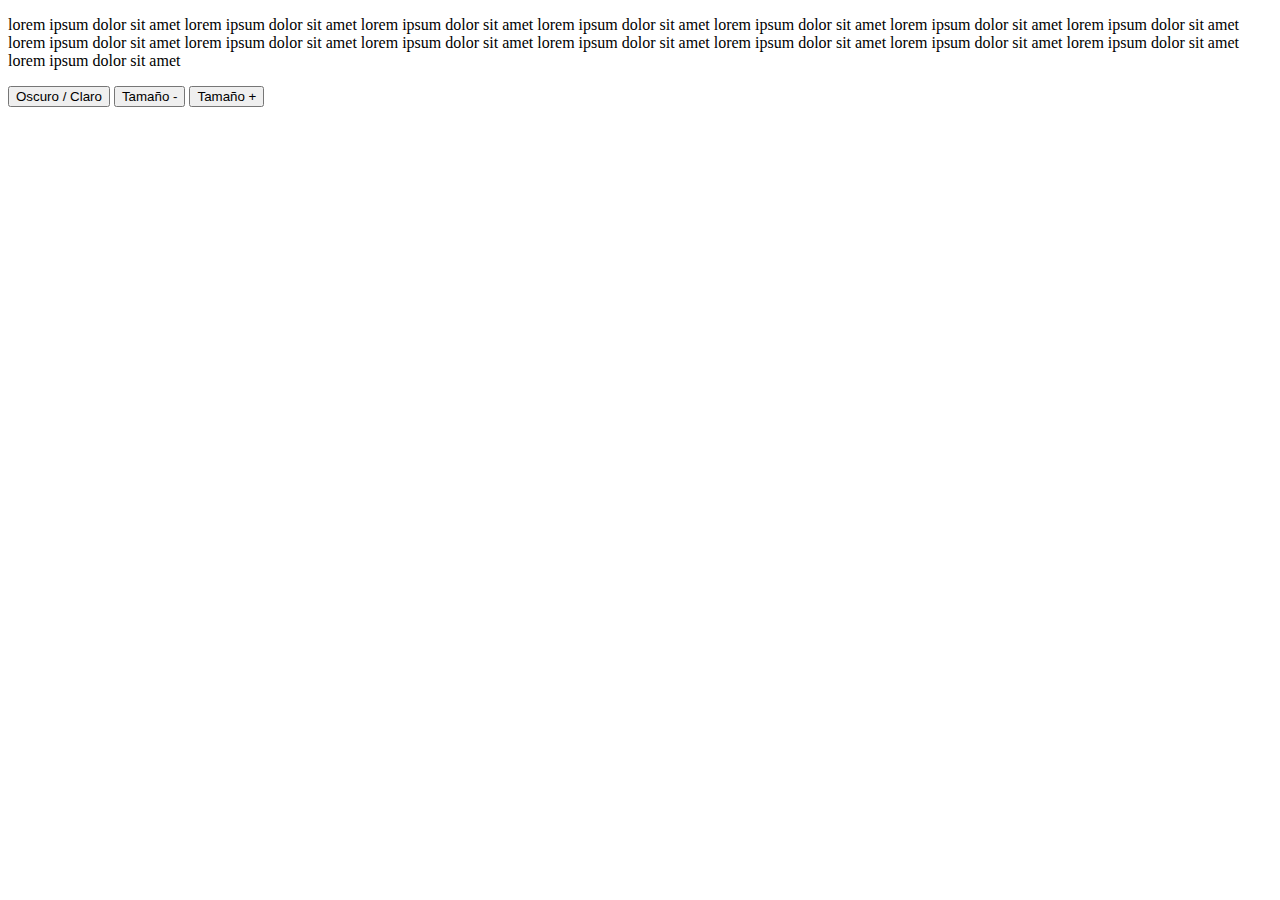
<file: Ejercicios/DesarrolloWeb/Modificar_DOM_JS/Prueba_Cambiar_Color.html>
<!DOCTYPE html>
<html>
<head>
    <meta charset='utf-8'>
    <meta http-equiv='X-UA-Compatible' content='IE=edge'>
    <title>Modificar DOM CSS con JavaSc</title>
    <meta name='viewport' content='width=device-width, initial-scale=1'>
    <link rel='stylesheet' type='text/css' media='screen' href='Estilo.css'>
    <script src='JavaScript.js'></script>
</head>
<body>
    <p id="fuente1"> lorem ipsum dolor sit amet lorem ipsum dolor sit amet lorem ipsum dolor sit amet lorem ipsum dolor sit amet lorem ipsum dolor sit amet
        lorem ipsum dolor sit amet lorem ipsum dolor sit amet lorem ipsum dolor sit amet lorem ipsum dolor sit amet lorem ipsum dolor sit amet 
        lorem ipsum dolor sit amet lorem ipsum dolor sit amet lorem ipsum dolor sit amet lorem ipsum dolor sit amet lorem ipsum dolor sit amet  
    </p>
    <button type="button" onclick="cambiarModo()">Oscuro / Claro</button>
    <button type="button" onclick="Disminuir()">Tamaño - </button>
    <button type="button" onclick="Aumentar()">Tamaño +</button>
</body>
</html>
</file>
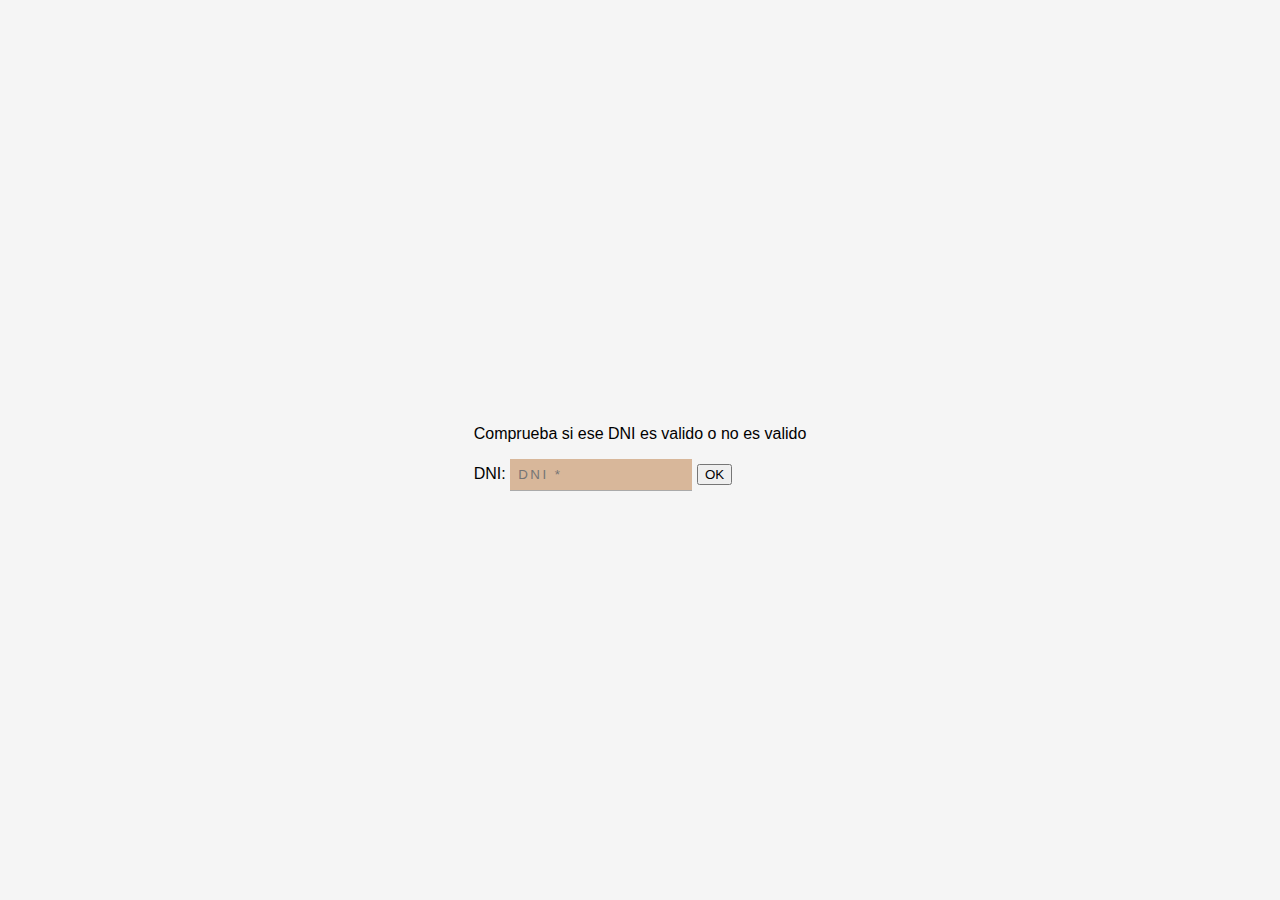
<file: Ejercicios/DesarrolloWeb/Validacion_DNI/Validacion_DNI_AlbertoMoyano.html>
<!DOCTYPE html>
<html>

<head>
    <meta charset='utf-8'>
    <title>Validar DNI</title>
    <meta name='viewport' content='width=device-width, initial-scale=1'>
    <link rel='stylesheet' type='text/css' media='screen' href='Estilos.css'>
    <script src="https://ajax.googleapis.com/ajax/libs/jquery/3.5.1/jquery.min.js"></script>
    <script src='Validacion_DNI_AlbertoMoyano.js'></script>
</head>


<body>
    <div id="BloqueCentrado">
        <div id="bloque">
            <p>Comprueba si ese DNI es valido o no es valido</p>
            <label for="Numero">DNI: </label>
            <input id="NumeroValido" type="text" maxlength="9" placeholder="DNI *" required>
            <button id="BotonDNI">OK</button>
            <div id="Valido"></div>        
        </div>
    </div>
</body>
</html>
</file>
<file: CSS/estilos.css>
:root * {
    font-family: -apple-system, BlinkMacSystemFont,"Segoe UI", Roboto, Oxygen-Sans, Ubuntu, Cantarell,"Helvetica Neue", sans-serif;;
    padding: 0;
    margin: 0;
    --FondoBody: white;
    --colorLetras: black;
    --colorBotonScroll: rgba(103, 176, 209, 0.8);
    --colorBotonMenu: linear-gradient(90deg, #66C8F3 0%, #33B292 100%, #2B3566 100%);
    --linearGradiente: linear-gradient(90deg, #66C8F3 0%, #33B292 100%, #2B3566 100%);
    --colorMenu: #414141;
    --ColorLetraMenu:white;
    --ColorHamburgesa: black;
    --Tipografia: 'Muli', sans-serif;
}

/*Estilos HOME.html*/
    .divHome{
        width: 100%;
        height: 100vh;
        display: flex;
        justify-content: center;
        align-items: center;
    }
/**/

html{
    position: relative;
}

/*Body*/
body{
    background-color: var(--FondoBody);
}

/*Menu principal*/
.menu{
    height: 75px ;
    width: 100%;
    display: flex;
    justify-content: space-between;
    align-items: center;
    position: fixed;
    top: 0;
    z-index: 997;
    transition: all 0.5s;
    padding: 15px 0;
}

.LOGO{
    height: 80px;
    width: 80px;
    padding: 0 80px;
}

/*Menu principal*/
.menu_items{
    display: flex;
    list-style: none;
}

.menu_items li{
    border-radius: 3px;
    margin: 0 5px;
}

.menu_items li a {
    padding: 7px 13px;
    text-decoration: none;
    font-size: 18px;
    display: block;
    color: var(--colorLetras);
}

.menu_items li a:hover {
    transform: translate(-5px, 5px);
    background-color: var(--colorBotonMenu) ;
}

/*Propiedad que se muestra cuando le damos a la hamburgesa*/
ul.show{
    top:80px;
}

/*Boton para volver al principio de la pagina */
#scrollTopBtn{
    background-color: var(--colorBotonScroll);
    border-radius: 50%;
    border-style: none;
    position: fixed;
    width: 40px;
    height: 40px;
    display: none;
    cursor: pointer;
    bottom: 5%;
    right: calc(10%);
    outline: none;
}

/*El banner que va encima de los proyectos*/
.contenido{
    width: 100%;
    height: 350px;
    background: var(--linearGradiente);
    background-size: cover;
}

.contenido h1{
    text-align: center;
    padding-top: 15vmin;
}

/*Contenedor nombre para ir a el cuando
se pulsa en perfil profesional*/
#contenedorNombre{
    height: 250px;
    text-align: center;
    padding-top: 50px;
}

/*Linea horizontal*/
.hr{
    background: black;
    height: 2px;
    width: 70px;
    margin: auto;
    margin-top: 30px;
    margin-bottom: 30px;
}

/*Boton del CV*/
#center-align{
    text-align: center;
    margin-bottom: 5%;
}

.button {
    border: none;
    border-radius: 2px;
    display: inline-block;
    height: 36px;
    line-height: 36px;
    padding: 0 16px;
    text-transform: uppercase;
    background-color: #66C8F3;
}

.button a{
    text-decoration: none;
    color: #fff;
}

/*Contenedor en el que explico Sobre mi*/
.contenedorPrincipal{
    width: 100%;
    display: flex;
    flex-wrap: wrap;
}

.contenedorCentro{
    text-align: left;
    width: 20%;
    display: inline-block;
    padding-bottom: 10%;
    padding-left: 10%;
}

.DivImagenCentro{
    text-align: center;
    padding-bottom: 50px;
}

.centro{
    text-align: center;
}


p{
    line-height: 2rem;
}

/*El contenido del footer*/
footer{
    width: 100%;
    background: var(--linearGradiente);
    background-size: cover;
}

.contenidoFooter p{
    text-align: center;
    line-height: 2rem;
}

/*Aqui Esta El CSS de los proyectos*/
#proyectos{
    margin-top: 10%;
    margin-bottom: 10%;
    height: auto;
    width: 100%;
    display: flex;
    flex-wrap: wrap;
    justify-content: center;
}

#proyectos .carta{
    width: 330px;
    height: 430px;
    border-radius: 8px;
    overflow: hidden;
    margin: 20px;
    box-shadow: 0 2px 2px rgba(0, 0, 0, 0.5);
    text-align: center;
}

#proyectos .carta:hover{
    transform: translate(-2px, 10px);
}

#proyectos .carta img{
    width: 330px;
    height: 220px;
}

#proyectos .carta h4{
    font-weight: 600;
}

#proyectos .carta p{
    padding: 0 1rem;
    font-size: 16px;
    font-weight: 300;
}

@media only screen and (min-width: 521px) {
    .menu_items li a {
        font-size: 16px;
        font-family: var(--Tipografia);
    }
}

@media only screen and (max-width:520px) {
    /*Hamburgesa*/
    .hamburgesa {
        width: 35px;
        height: 5px;
        background-color: var(--ColorHamburgesa);
        margin: 6px 0;
    }

    .btn_menu{
        margin-right: 5vh;
    }

    /*Menu que sale cuando se le da a la hamburgesa*/
    .menu_items {
        position: fixed;
        width: 100%;
        height:calc(100%);
        background-color: var(--colorMenu);
        top: 100vh;
        text-align: center;
        flex-direction: column;
    }

    .menu_items li {
        margin: 50px 0 0 0;
        line-height: 30px;
    }

    .menu_items li a {
        font-size: 20px;
        color: var(--ColorLetraMenu);
        font-weight: bold;
        font-family: var(--Tipografia);
    }

    /*El logo desaparezca pero guarde su sitio*/
    .LOGO{
        visibility: hidden;
        width: 1vh;
    }

    /*Sobre mi que sea responsive en movil*/    
    .contenedorCentro{
        margin-right: 7%;
        padding-bottom: 25%;
        text-align: justify;
        width: 100%;    
    }

    /*Boton para subir al principio de la pagina */
    #scrollTopBtn {
        right: 40px;
        bottom: 60px;
        border-radius: 50%;
    }

    /*Reducir tamaño del footer*/
    footer{
        font-size: small;
    }
}
</file>
<file: CSS/Asignaturas.css>
.AsignaturasPuntos{
    height: 400px;
    line-height: 3.5;
    margin-left: 10%;
}

ul li{
    list-style:none;
}


ul li a{
    color: black;
    text-decoration: none;
}

.AsignaturasPuntos li::before {
    content: "⏀"; /* Insert content that looks like bullets */
    padding-right: 10px;
    color: black; /* Or a color you prefer */
  }
</file>
<file: CSS/Formulario.css>
.Formulario{
    position: relative;
    margin: auto;
    margin-top: 8%;
    margin-bottom: 8%;
    width: 100%;
    max-width: 550px;
    background: rgba(0,0,0,0.8);
    padding: 30px;
    border-radius: 5px;
    box-shadow: 0 0 10px rgba(0,0,0,0.3);
  }
  
  .Formulario .titulo h1{
    color: #c5ecfd;
    text-align: center;
    margin-bottom: 25px;
  }
  
  .contacto{
    display: flex;
  }
  
  .filasImput{
    display: flex;
    flex-direction: column;
    margin-right: 4%;
  }
  
  .filasImput, .msg{
    width: 48%;
  }
  
  .filasImput .input, .msg textarea{
    margin: 10px 0;
    background: transparent;
    border: 0px;
    border-bottom: 2px solid #c5ecfd;
    padding: 10px;
    color: #c5ecfd;
    width: 100%;
  }
  
  .msg textarea{
    height: 212px;
  }
   
  .btn {
      background: #39b7dd;
      text-align: center;
      padding: 15px;
      border-radius: 5px;
      color: #fff;
      cursor: pointer;
      text-transform: uppercase;
  }
  
  @media screen and (max-width: 600px){
    .contacto{
      flex-direction: column;
    }
    .msg textarea{
      height: 80px;
    }
    .filasImput, .msg{
      width: 100%;
    }
  }
</file>
<file: Ejercicios/Calculadora/Estilos.css>
input[type="button"]:hover{
    background-color:slategray;
}

form{
    background-color: #484848;
    padding-left: 1%;
    text-align: center;
    height: 500px;
    width: 39%;
}

input[type="text"]{
    background-color: #cddecc;
    border: 0px;
    width: 90%;
    height: 8%;
    font-size: 20px;
    color: white;
    text-align: right;
    margin-right: 3%;
}

input[name="txtcaja2"]{
    font-family: digital;
    margin-top: 5%;
    font-size: 26px;
    color:black;
}

input:focus{
    outline: none;
    cursor: pointer;
}

input[name="txtcaja"]{
    font-family: digital;
    font-size: 26px;
    color: black;
}

input[type="button"]{
    font-size: 18px;
    font-family: digital;
    width: 16%;
    border: 0px;
    height: 60px;
    color: black;
    background-color: #eeeeee;
    margin-right: 5%;
    margin-left: 3%;
}

input[name="CERO"]{
    font-size: 19px;
    font-weight: lighter;
    float: left;
    width: 42%;
    margin-right: 5%;
}

body{
    background-color:#f1f1f1;
}


@media screen and (min-width: 320px) and (max-width: 480px){
    #calculadora{
        width: 100%;
    }
}
</file>
<file: Ejercicios/DIV/PruebaDiv.css>
.div1{
    width: 1100px;
    height: 550px;
    background-color: yellow;
    margin: 4%;
}

.div2{
    background-color: red;
    float: left;
    width: 35%;
    height: 200px;
    margin: 0 25px 50px 50px;
}

.div3{
    background-color: greenyellow;
    float: right;
    width: 50%;
    height: 450px;
    margin-right: 50px;
}

.div4{
    clear: left;
    background-color: blue;

    width: 35%;
    height: 200px;
    margin: 0 25px 50px 50px;

}

.ParrafoDiv{
    font-size: 2em;
}

.ParrafoDivCen{
    font-size: 2em;
    text-align: center;
    margin: auto;
    padding: 20%;
}
.ParrafoDivCenGra{
    font-size: 2em;
    text-align: center;
    margin: auto;
    padding: 35%; 
}
</file>
<file: Ejercicios/HTML/CSS/EstilosJavaScript.css>
:root * {
    font-family: -apple-system, BlinkMacSystemFont,"Segoe UI", Roboto, Oxygen-Sans, Ubuntu, Cantarell,"Helvetica Neue", sans-serif;
    --FondoBody: rgba(103, 176, 209, 0.8);
}

body{
    background-color: var(--FondoBody);
}

div{
    padding-bottom: 1%;
}

button {
    border: none;
    border-radius: 2px;
    display: inline-block;
    height: 36px;
    line-height: 36px;
    padding: 0 16px;
    text-transform: uppercase;
    background-color: #111618;
    color: white;
}
</file>
<file: Ejercicios/Tarea 2/tarea2.css>
/* 
fichero css con formatos
alumno:
fecha:
*/

body {
  background-color:#eeeeee;
}
.resaltado{
  color:#000000;
  background-color:#ffff00;
  font-style:italic;
}
</file>
<file: Ejercicios/DesarrolloWeb/Modificar_DOM_JS/Estilo.css>
.oscuro{ 
    background-color: #1f1f1f; 
    color: #f1eded; 
}
</file>
<file: Ejercicios/DesarrolloWeb/Validacion_DNI/Estilos.css>
html,body{
    margin:0px;
    font-family: Verdana, Geneva, Tahoma, sans-serif;
}

#BloqueCentrado{
    background: whitesmoke;
    width: 100%;
    height: 100vh;
    display: flex;
    flex-direction: row;
    flex-wrap: wrap;
    justify-content: center;
    align-items: center;
}

p{
    text-align: center;
}

#ValorX{
    color: red;
    font-size: 24px;
    font-weight: 800;
}

#CentrarSpan{
    text-align: center;
}

#cerrarSpan{
    word-wrap: break-word;
    width: 485px;
}

#NumeroValido{
    letter-spacing: 2.5px;
    padding: 8px;
    border: none;
    border-bottom: 1px solid #aaa;
    width: 50%;
    background-color: #d8b79a;
}

.Valido{
    background-color: green;
    color: white;
}

.NoValido{
    background-color: red;
    color: white;
}
</file>
